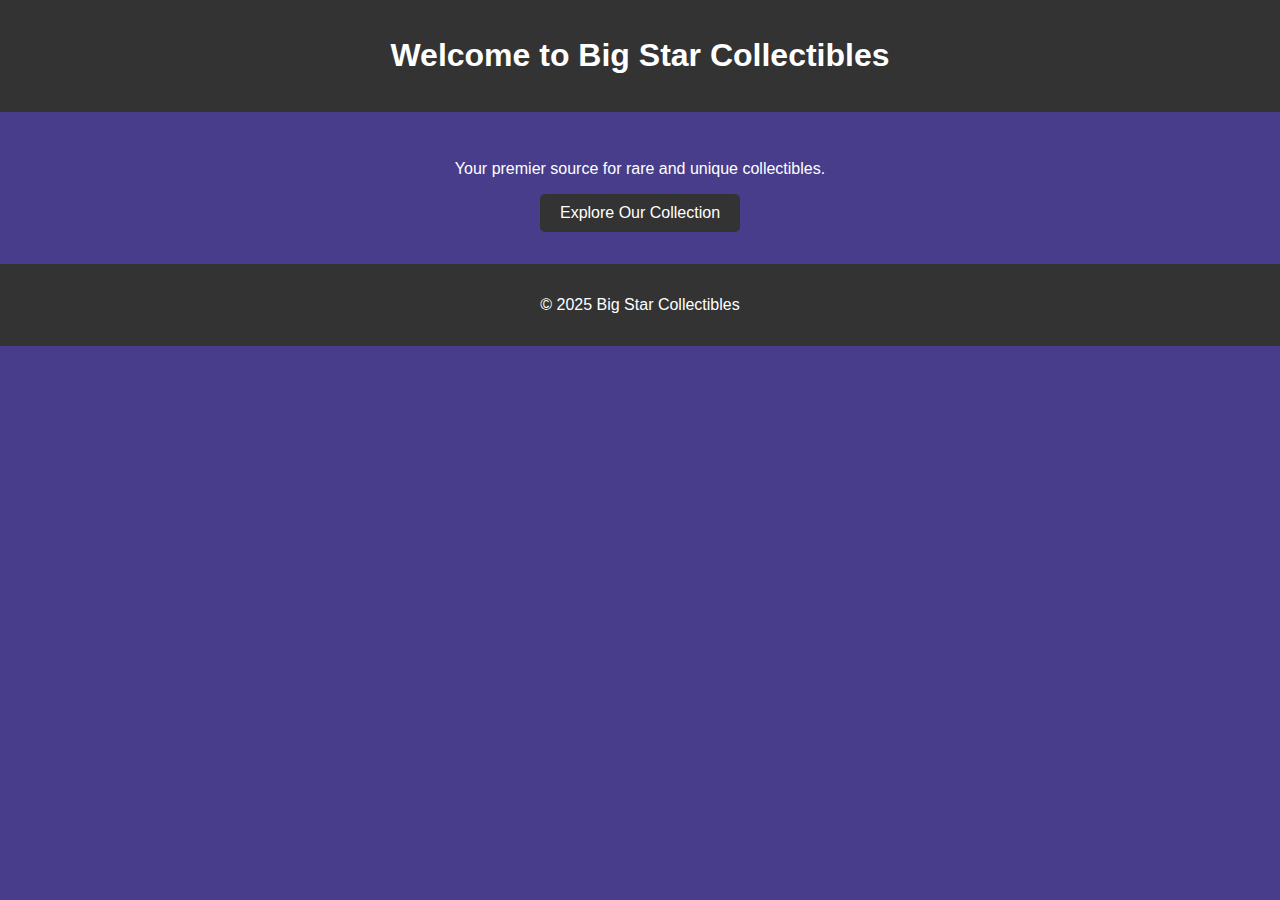
<file: index.html>
<!DOCTYPE html>
<html lang="en">
<head>
    <meta charset="UTF-8">
    <meta name="viewport" content="width=device-width, initial-scale=1.0">
    <title>Big Star Collectibles</title>
    <link rel="stylesheet" href="style.css">
</head>
<body>
    <header>
        <h1>Welcome to Big Star Collectibles</h1>
    </header>
    <section>
        <p>Your premier source for rare and unique collectibles.</p>
        <a href="products.html" class="cta-button">Explore Our Collection</a>
    </section>



    <footer>
        <p>&copy; 2025 Big Star Collectibles</p>
    </footer>
    <script src="script.js"></script>
</body>
</html>
</file>
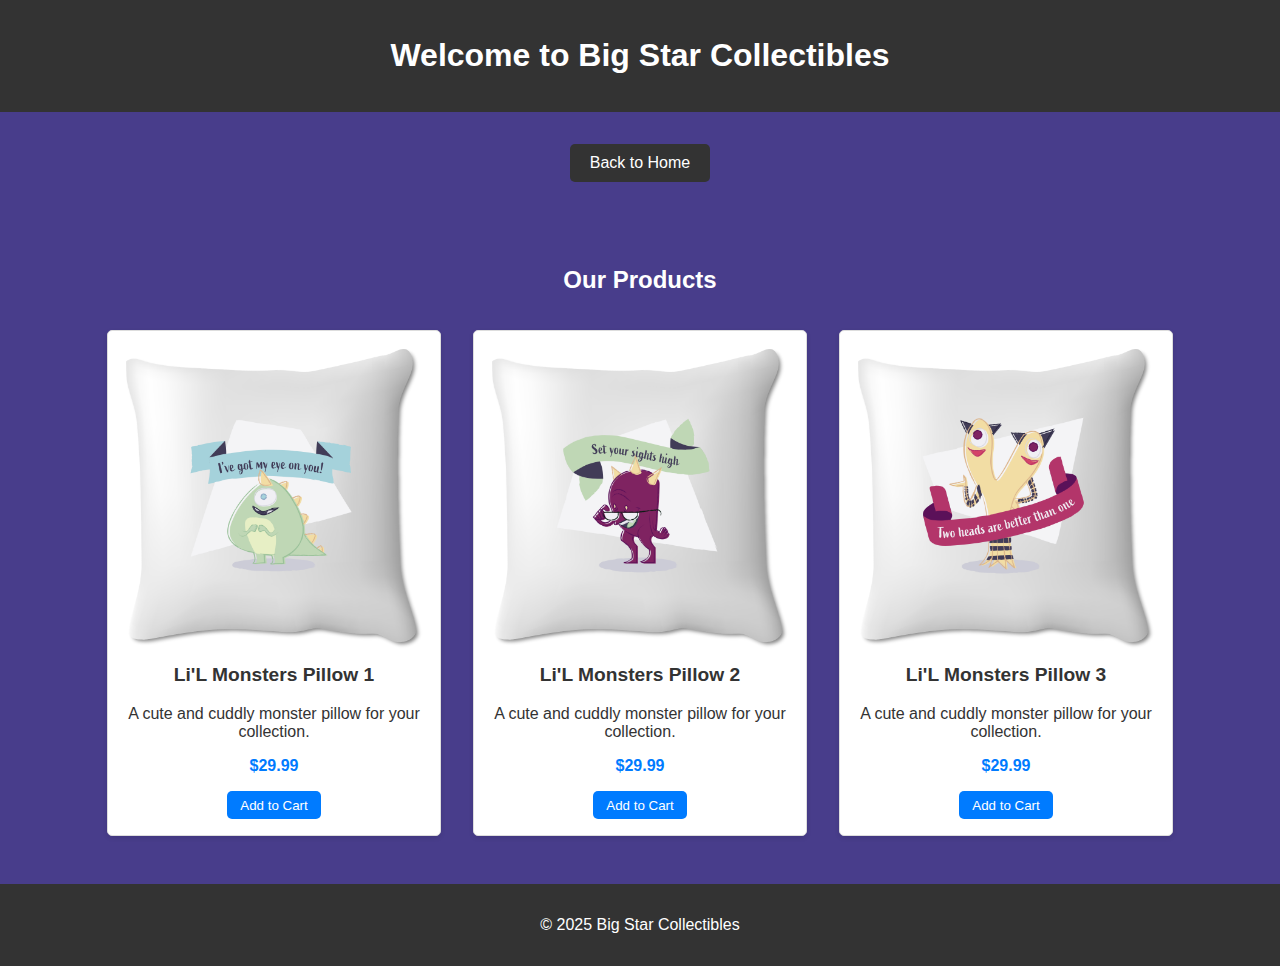
<file: products.html>
<!DOCTYPE html>
<html lang="en">
<head>
    <meta charset="UTF-8">
    <meta name="viewport" content="width=device-width, initial-scale=1.0">
    <title>Our Products</title>
    <link rel="stylesheet" href="style.css">
</head>
<body>
    <header>
        <h1>Welcome to Big Star Collectibles</h1>
    </header>
    <section>
        <a href="index.html" class="cta-button">Back to Home</a>
    </section>
    <section id="products">
        <h2>Our Products</h2>
        <div class="product-gallery">
            <div class="product-card">
                <img src="LiL_ Monsters pillow_LIL_131040.png" alt="Li'L Monsters Pillow 1">
                <h3>Li'L Monsters Pillow 1</h3>
                <p>A cute and cuddly monster pillow for your collection.</p>
                <p class="price">$29.99</p>
                <button class="add-to-cart">Add to Cart</button>
            </div>
            <div class="product-card">
                <img src="LiL_ Monsters pillow_LIL_131041.png" alt="Li'L Monsters Pillow 2">
                <h3>Li'L Monsters Pillow 2</h3>
                <p>A cute and cuddly monster pillow for your collection.</p>
                <p class="price">$29.99</p>
                <button class="add-to-cart">Add to Cart</button>
            </div>
            <div class="product-card">
                <img src="LiL_ Monsters pillow_LIL_131042.png" alt="Li'L Monsters Pillow 3">
                <h3>Li'L Monsters Pillow 3</h3>
                <p>A cute and cuddly monster pillow for your collection.</p>
                <p class="price">$29.99</p>
                <button class="add-to-cart">Add to Cart</button>
            </div>
        </div>
    </section>
    <footer>
        <p>&copy; 2025 Big Star Collectibles</p>
    </footer>
    <script src="script.js"></script>
</body>
</html>
</file>
<file: style.css>
body {
    font-family: Arial, sans-serif;
    margin: 0;
    padding: 0;
    background-color: #483D8B;
    color: #ffffff;
    text-align: center;
}

header {
    background-color: #333;
    color: #fff;
    padding: 1em 0;
}

section {
    padding: 2em;
}

.cta-button {
    display: inline-block;
    padding: 10px 20px;
    background-color: #333;
    color: #fff;
    text-decoration: none;
    border-radius: 5px;
}

footer {
    background-color: #333;
    color: #fff;
    padding: 1em 0;
    width: 100%;
}

#products {
    padding: 2em;
    background-color: #483D8B;
}

.product-gallery {
    display: flex;
    flex-wrap: wrap;
    justify-content: center;
}

.product-card {
    border: 1px solid #ddd;
    border-radius: 5px;
    margin: 1em;
    padding: 1em;
    width: 300px;
    text-align: center;
    box-shadow: 0 2px 5px rgba(0,0,0,0.1);
    background-color: #ffffff;
    color: #333;
}

.product-card img {
    max-width: 100%;
    height: auto;
}

.product-card h3 {
    margin-top: 0.5em;
    font-size: 1.2em;
}

.product-card .price {
    font-weight: bold;
    color: #007bff;
}

.product-card .add-to-cart {
    background-color: #007bff;
    color: #fff;
    border: none;
    padding: 0.5em 1em;
    border-radius: 5px;
    cursor: pointer;
}
</file>
